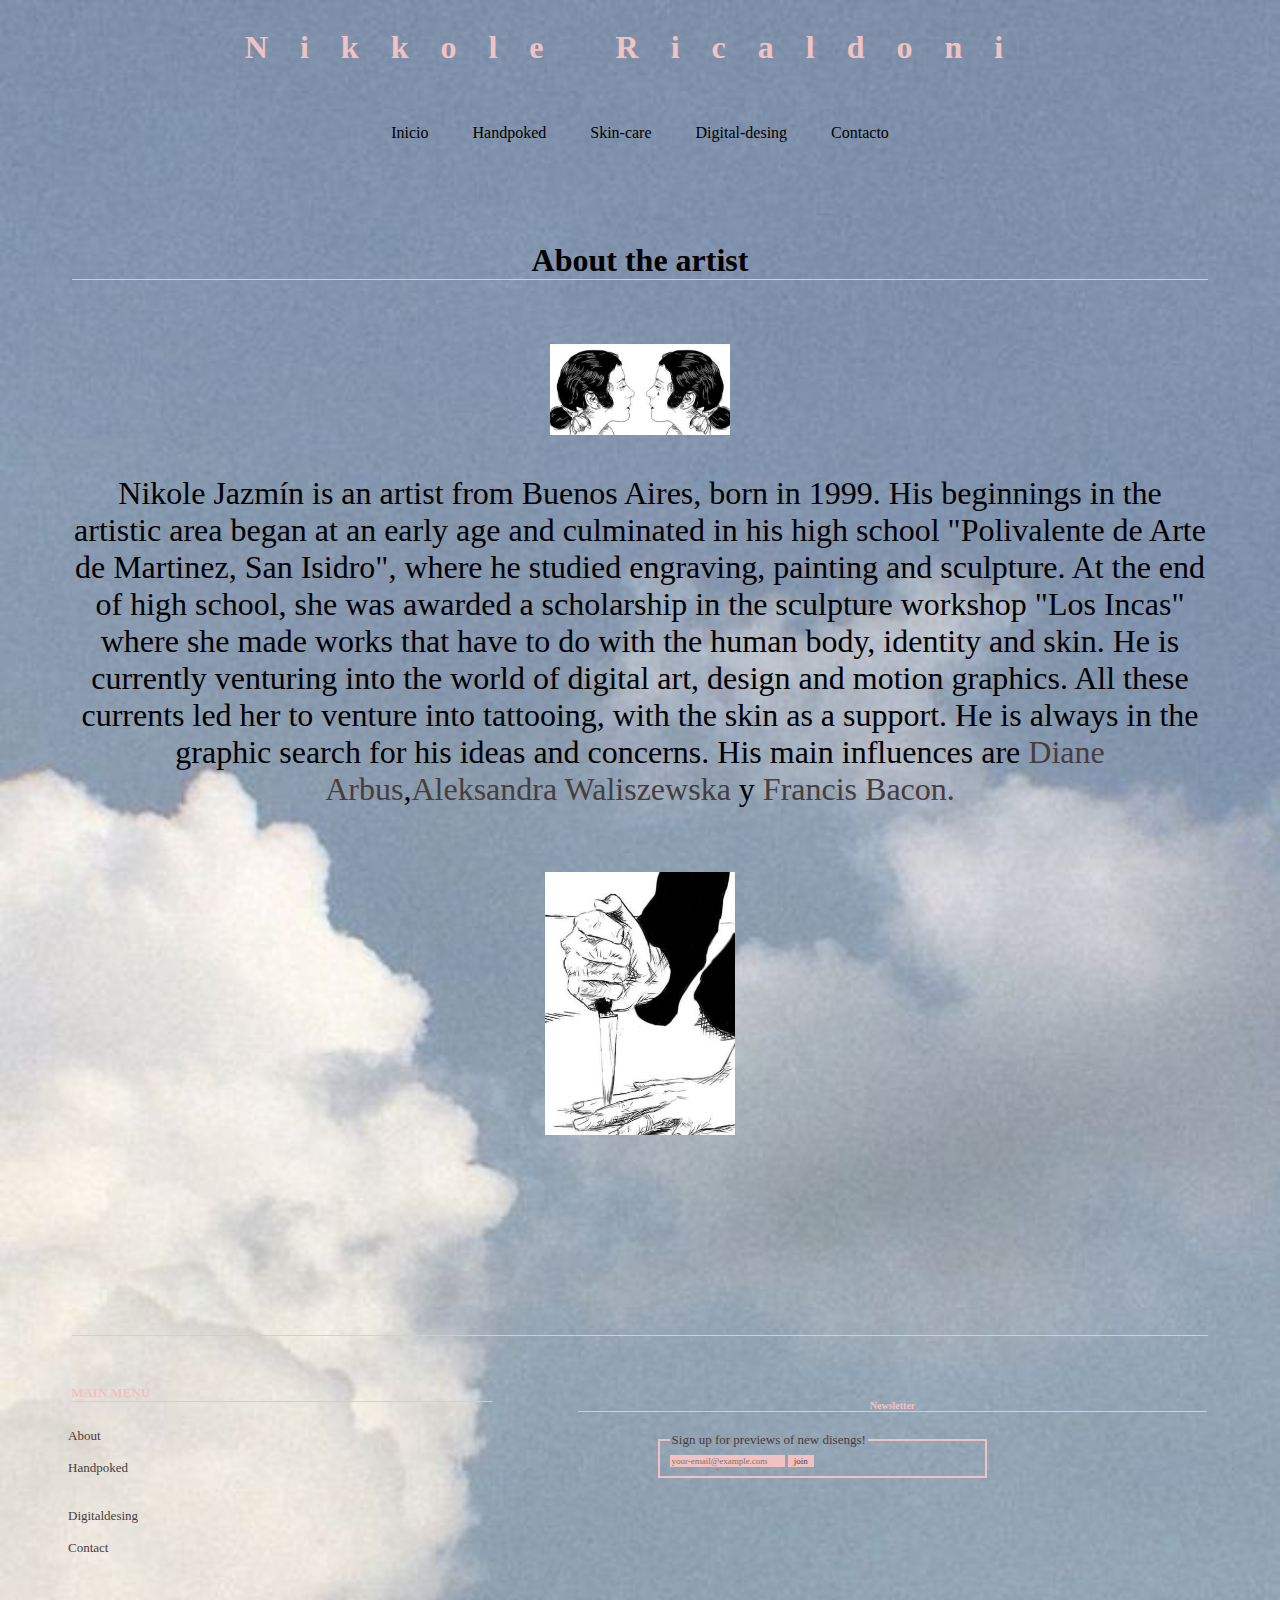
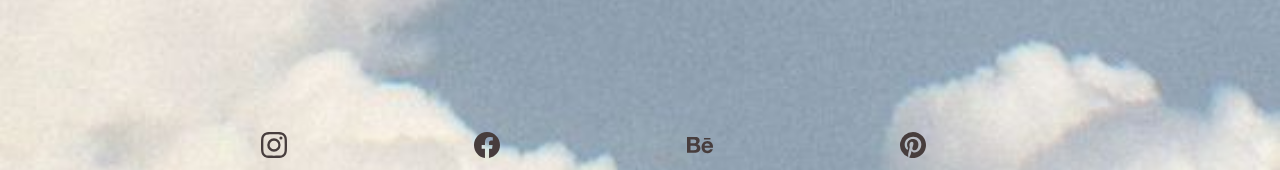
<file: index.html>
<!DOCTYPE html>
<html lang="es">
<head>
    <meta charset="UTF-8">
    <meta http-equiv="X-UA-Compatible" content="IE=edge">
    <meta name="viewport" content="width=device-width, initial-scale=1.0">
    <title>NikoleJazminttt</title>
    <meta name="description" content="Tatuadora argentina.Handpoked tatto. Buenos aires tatto">
    <meta name="keywords" content="tatto,buenosairestattoo,handpoked,blackandwhitetatto">
    <link rel="stylesheet" href="./sass/styles.scss">
    <link rel="stylesheet" href="./css/style.css">
<link rel="shortcut icon" href="./imagenes/favicon.ico" type="image/x-icon">
<link href="https://fonts.googleapis.com/css2?family=Germania+One&display=swap" rel="stylesheet">

</head>
    <body class="grilla-index">

<header>
  
 

 <nav>
  <div>
    <h1 class="titulo">Nikkole Ricaldoni</h1>
<ul class="menu">
<li><a href="./index.html">Inicio</a></li>
<li><a href="./pages/handpoked.html">Handpoked</a></li>
<li><a href="./pages/skincare.html">Skin-care </a></li>
<li><a href="./pages/digitaldesing.html">Digital-desing</a></li>
<li><a href="./pages/contacto.html">Contacto</a></li>
</ul>
</nav>
</div>
</header>

<main>

<h2 class="about">About the artist</h2> 


 <section class="about">
 <div class="caras">
    <img src="./imagenes/caras.jpg" alt="caras" width="180"> 
  </div>
 
<article>
    <p class="h2"> Nikole Jazmín is an artist from Buenos Aires, born in 1999.
      His beginnings in the artistic area began at an early age and culminated in his high school "Polivalente de Arte de Martinez, San Isidro",
      where he studied engraving, painting and sculpture.
      At the end of high school, she was awarded a scholarship in the sculpture workshop "Los Incas" where she made works that have to do with the human body, identity and skin.
      He is currently venturing into the world of digital art, design and motion graphics.
      All these currents led her to venture into tattooing, with the skin as a support.
      He is always in the graphic search for his ideas and concerns.
      His main influences are <a href="https://oscarenfotos.com/2014/09/28/diane-arbus-la-princesa-rota/"target="_blank">Diane Arbus</a>,<a href="https://www.instagram.com/aleksandrawaliszewska/?hl=es" target="_blank">Aleksandra Waliszewska</a> y <a href="https://historia-arte.com/artistas/francis-bacon" target="_blank"> Francis Bacon.</a>
          </p>
        
        
<div class="comparasion">

     <img src="./imagenes/comparison will.jpg" alt="comparasion" width="190"> 
    </div>
  
  </section>
 
  </main>



  <aside>

    <div>
    
        <section class="newsletter">
          <h2 class="newslettertitulo">Newsletter</h2>
          <form action="formulario">
            <fieldset class="email">  
              <legend>Sign up for previews of new disengs!</legend>
            <label for="Email"></label> 
            <input type="email" placeholder="your-email@example.com">
            <input class="join" type="submit" value="join">
            </fieldset>
          </form>
         
        </section>
       
        
        <div>
        <h2 class="footertitulo">MAIN MENU</h2>
        </div>
          <nav>
        <ul class="menufooter"> 
        
          
        
        <li><a href="../index.html">About</a></li><br>
        <li><a href="../pages/handponked.html">Handpoked</a></li><br>
<li><a href="../mi-repositorio/pages/skincare.html"></a></li>
        <li><a href="../pages/digitaldesing.html">Digitaldesing</a></li><br>
        <li><a href="../pages/contacto.html">Contact</a></li><br>
        </ul>
        </nav>
        
    
      </div>


    </aside>


        <footer>
        
          <section id="redesfooter">
          
          
          
          
            <div class="instagram" >
          
          <a href ="https://www.instagram.com/nikolejazmin.ttt/" target="_blank">
            <svg xmlns="http://www.w3.org/2000/svg" width="26" height="26" fill="currentColor" class="bi bi-instagram" viewBox="0 0 16 16">
              <path d="M8 0C5.829 0 5.556.01 4.703.048 3.85.088 3.269.222 2.76.42a3.917 3.917 0 0 0-1.417.923A3.927 3.927 0 0 0 .42 2.76C.222 3.268.087 3.85.048 4.7.01 5.555 0 5.827 0 8.001c0 2.172.01 2.444.048 3.297.04.852.174 1.433.372 1.942.205.526.478.972.923 1.417.444.445.89.719 1.416.923.51.198 1.09.333 1.942.372C5.555 15.99 5.827 16 8 16s2.444-.01 3.298-.048c.851-.04 1.434-.174 1.943-.372a3.916 3.916 0 0 0 1.416-.923c.445-.445.718-.891.923-1.417.197-.509.332-1.09.372-1.942C15.99 10.445 16 10.173 16 8s-.01-2.445-.048-3.299c-.04-.851-.175-1.433-.372-1.941a3.926 3.926 0 0 0-.923-1.417A3.911 3.911 0 0 0 13.24.42c-.51-.198-1.092-.333-1.943-.372C10.443.01 10.172 0 7.998 0h.003zm-.717 1.442h.718c2.136 0 2.389.007 3.232.046.78.035 1.204.166 1.486.275.373.145.64.319.92.599.28.28.453.546.598.92.11.281.24.705.275 1.485.039.843.047 1.096.047 3.231s-.008 2.389-.047 3.232c-.035.78-.166 1.203-.275 1.485a2.47 2.47 0 0 1-.599.919c-.28.28-.546.453-.92.598-.28.11-.704.24-1.485.276-.843.038-1.096.047-3.232.047s-2.39-.009-3.233-.047c-.78-.036-1.203-.166-1.485-.276a2.478 2.478 0 0 1-.92-.598 2.48 2.48 0 0 1-.6-.92c-.109-.281-.24-.705-.275-1.485-.038-.843-.046-1.096-.046-3.233 0-2.136.008-2.388.046-3.231.036-.78.166-1.204.276-1.486.145-.373.319-.64.599-.92.28-.28.546-.453.92-.598.282-.11.705-.24 1.485-.276.738-.034 1.024-.044 2.515-.045v.002zm4.988 1.328a.96.96 0 1 0 0 1.92.96.96 0 0 0 0-1.92zm-4.27 1.122a4.109 4.109 0 1 0 0 8.217 4.109 4.109 0 0 0 0-8.217zm0 1.441a2.667 2.667 0 1 1 0 5.334 2.667 2.667 0 0 1 0-5.334z"/>
            </svg>
          </div>
          <div class="facebook">
      
      <a href ="https://www.facebook.com/h1.jazmin.547" target="_blank">
        <svg xmlns="http://www.w3.org/2000/svg" width="26" height="26" fill="currentColor" class="bi bi-facebook" viewBox="0 0 16 16">
          <path d="M16 8.049c0-4.446-3.582-8.05-8-8.05C3.58 0-.002 3.603-.002 8.05c0 4.017 2.926 7.347 6.75 7.951v-5.625h-2.03V8.05H6.75V6.275c0-2.017 1.195-3.131 3.022-3.131.876 0 1.791.157 1.791.157v1.98h-1.009c-.993 0-1.303.621-1.303 1.258v1.51h2.218l-.354 2.326H9.25V16c3.824-.604 6.75-3.934 6.75-7.951z"/>
        </svg>
        </div>
          
          <div class="behance">
          <a href="https://www.behance.net/nikolejazmin" target="_blank">
            <svg xmlns="http://www.w3.org/2000/svg" width="26" height="26" fill="currentColor" class="bi bi-behance" viewBox="0 0 16 16">
              <path d="M4.654 3c.461 0 .887.035 1.278.14.39.07.711.216.996.391.286.176.497.426.641.747.14.32.216.711.216 1.137 0 .496-.106.922-.356 1.242-.215.32-.566.606-.997.817.606.176 1.067.496 1.348.922.281.426.461.957.461 1.563 0 .496-.105.922-.285 1.278a2.317 2.317 0 0 1-.782.887c-.32.215-.711.39-1.137.496a5.329 5.329 0 0 1-1.278.176L0 12.803V3h4.654zm-.285 3.978c.39 0 .71-.105.957-.285.246-.18.355-.497.355-.887 0-.216-.035-.426-.105-.567a.981.981 0 0 0-.32-.355 1.84 1.84 0 0 0-.461-.176c-.176-.035-.356-.035-.567-.035H2.17v2.31c0-.005 2.2-.005 2.2-.005zm.105 4.193c.215 0 .426-.035.606-.07.176-.035.356-.106.496-.216s.25-.215.356-.39c.07-.176.14-.391.14-.641 0-.496-.14-.852-.426-1.102-.285-.215-.676-.32-1.137-.32H2.17v2.734h2.305v.005zm6.858-.035c.286.285.711.426 1.278.426.39 0 .746-.106 1.032-.286.285-.215.46-.426.53-.64h1.74c-.286.851-.712 1.457-1.278 1.848-.566.355-1.243.566-2.06.566a4.135 4.135 0 0 1-1.527-.285 2.827 2.827 0 0 1-1.137-.782 2.851 2.851 0 0 1-.712-1.172c-.175-.461-.25-.957-.25-1.528 0-.531.07-1.032.25-1.493.18-.46.426-.852.747-1.207.32-.32.711-.606 1.137-.782a4.018 4.018 0 0 1 1.493-.285c.606 0 1.137.105 1.598.355.46.25.817.532 1.102.958.285.39.496.851.641 1.348.07.496.105.996.07 1.563h-5.15c0 .58.21 1.11.496 1.396zm2.24-3.732c-.25-.25-.642-.391-1.103-.391-.32 0-.566.07-.781.176-.215.105-.356.25-.496.39a.957.957 0 0 0-.25.497c-.036.175-.07.32-.07.46h3.196c-.07-.526-.25-.882-.497-1.132zm-3.127-3.728h3.978v.957h-3.978v-.957z"/>
            </svg>
          </div>
          
          <div class="pinterest">
            
            <a href="https://ar.pinterest.com/nikitttapokes/" target="_blank">
              <svg xmlns="http://www.w3.org/2000/svg" width="26" height="26" fill="currentColor" class="bi bi-pinterest" viewBox="0 0 16 16">
                <path d="M8 0a8 8 0 0 0-2.915 15.452c-.07-.633-.134-1.606.027-2.297.146-.625.938-3.977.938-3.977s-.239-.479-.239-1.187c0-1.113.645-1.943 1.448-1.943.682 0 1.012.512 1.012 1.127 0 .686-.437 1.712-.663 2.663-.188.796.4 1.446 1.185 1.446 1.422 0 2.515-1.5 2.515-3.664 0-1.915-1.377-3.254-3.342-3.254-2.276 0-3.612 1.707-3.612 3.471 0 .688.265 1.425.595 1.826a.24.24 0 0 1 .056.23c-.061.252-.196.796-.222.907-.035.146-.116.177-.268.107-1-.465-1.624-1.926-1.624-3.1 0-2.523 1.834-4.84 5.286-4.84 2.775 0 4.932 1.977 4.932 4.62 0 2.757-1.739 4.976-4.151 4.976-.811 0-1.573-.421-1.834-.919l-.498 1.902c-.181.695-.669 1.566-.995 2.097A8 8 0 1 0 8 0z"/>
              </svg>
          </div>
          
          </section>
          
        </footer>
    </body>
    
    </html>
</file>
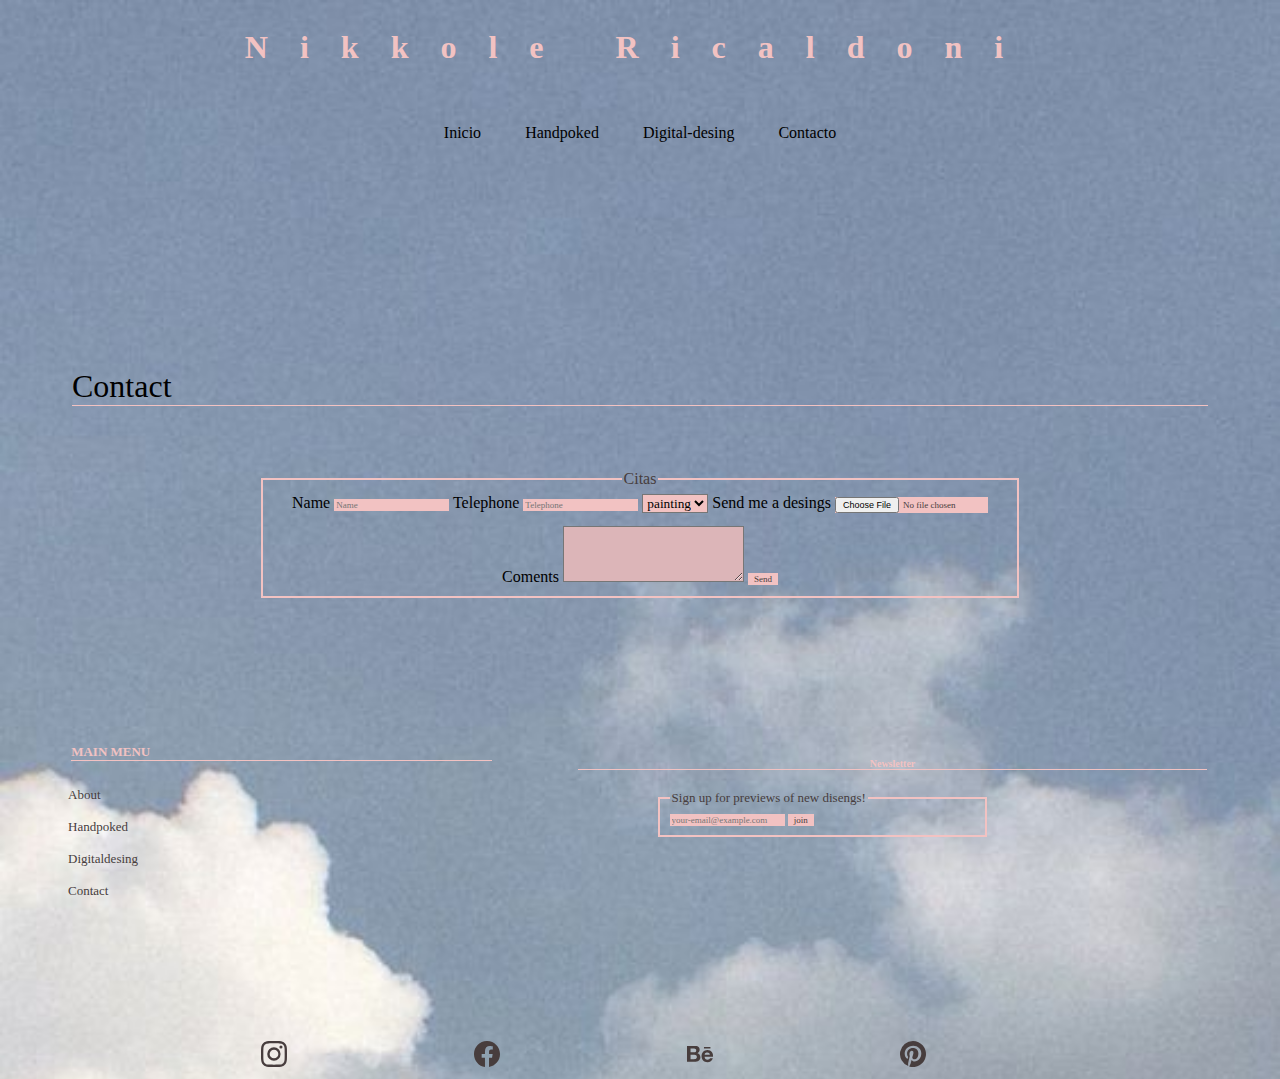
<file: pages/contacto.html>
<!DOCTYPE html>
<html lang="es">
<head>
    <meta charset="UTF-8">
    <meta http-equiv="X-UA-Compatible" content="IE=edge">
    <meta name="viewport" content="width=device-width, initial-scale=1.0">
    <title>Contacto</title>
    <meta name="description" content="Tatuadora argentina contacto.Handpoked tatto contacto. Buenos aires tatuadora">
    <meta name="keywords" content="tatto,buenosairestattoo,handpoked,blackandwhitetatto">
    <link rel="stylesheet" href="../sass/styles.scss">
    <link rel="stylesheet" href="../css/style.css">
<link rel="shortcut icon" href="../imagenes/favicon.ico" type="image/x-icon">
<link href="https://fonts.googleapis.com/css2?family=Germania+One&display=swap" rel="stylesheet">
</head>
    <body>
        
    

  <header>
  
 

    <nav>
     <div class="nav">
       <h1 class="titulo">Nikkole Ricaldoni</h1>
   <ul class="menu">
   <li><a href="../index.html">Inicio</a></li>
   <li><a href="./handpoked.html">Handpoked</a></li>
   <li><a href="./digitaldesing.html">Digital-desing</a></li>
   <li><a href="./contacto.html">Contacto</a></li>
   </ul>
   </nav>
   </div>
   </header>
  


    <main>
        <section class="formulario">
            <h1 class="contacto">Contact</h1>
          <form action="">
            <fieldset class="datos">
            <legend>Citas</legend>
            <label for="nombre y apellido">Name</label>
            <input type="text" id="nombre" placeholder ="Name">
            <label for="telefono">Telephone</label>
            <input type="Telephone" id="telefono" placeholder="Telephone">
            <label for="servicio"></label>
           <select name="servicio" id="service">
            <option value="Cuadros">painting</option>
            <option value="Tatuaje">tatto</option>
        </select>
        <label for="imagen">Send me a desings</label>
        <input type="file" id="Adjunta el diseño que quieras" name="foto">
        <label class="comentarios" for="comentarios">Coments</label>
<textarea name="comentarios" id="comentarios" cols="20" rows="5" placeholder=""></textarea>
   <input type="submit" value="Send" >         
    </fieldset>
          </form>
        </section>
    </main>

    
   

  
  <footer>
    <div class="formularioymenu">
    
        <section class="newsletter">
          <h2 class="newslettertitulo">Newsletter</h2>
          <form action="formulario">
            <fieldset class="email">  
              <legend>Sign up for previews of new disengs!</legend>
            <label for="Email"></label> 
            <input type="email" placeholder="your-email@example.com">
            <input class="join" type="submit" value="join">
            </fieldset>
          </form>
         
        </section>
        
        
        
        <div>
        <h2 class="footertitulo">MAIN MENU</h2>
        </div>
          <nav>
        <ul class="menufooter"> 
        
          
        
        <li><a href="../index.html">About</a></li><br>
        <li><a href="../pages/handponked.html">Handpoked</a></li><br>
        <li><a href="../pages/digitaldesing.html">Digitaldesing</a></li><br>
        <li><a href="../pages/contacto.html">Contact</a></li><br>
        </ul>
        </nav>
        
    
      </div>
         
        
          <section id="redesfooter">
          
          
          
          
            <div class="instagram" >
          
          <a href ="https://www.instagram.com/nikolejazmin.ttt/" target="_blank">
            <svg xmlns="http://www.w3.org/2000/svg" width="26" height="26" fill="currentColor" class="bi bi-instagram" viewBox="0 0 16 16">
              <path d="M8 0C5.829 0 5.556.01 4.703.048 3.85.088 3.269.222 2.76.42a3.917 3.917 0 0 0-1.417.923A3.927 3.927 0 0 0 .42 2.76C.222 3.268.087 3.85.048 4.7.01 5.555 0 5.827 0 8.001c0 2.172.01 2.444.048 3.297.04.852.174 1.433.372 1.942.205.526.478.972.923 1.417.444.445.89.719 1.416.923.51.198 1.09.333 1.942.372C5.555 15.99 5.827 16 8 16s2.444-.01 3.298-.048c.851-.04 1.434-.174 1.943-.372a3.916 3.916 0 0 0 1.416-.923c.445-.445.718-.891.923-1.417.197-.509.332-1.09.372-1.942C15.99 10.445 16 10.173 16 8s-.01-2.445-.048-3.299c-.04-.851-.175-1.433-.372-1.941a3.926 3.926 0 0 0-.923-1.417A3.911 3.911 0 0 0 13.24.42c-.51-.198-1.092-.333-1.943-.372C10.443.01 10.172 0 7.998 0h.003zm-.717 1.442h.718c2.136 0 2.389.007 3.232.046.78.035 1.204.166 1.486.275.373.145.64.319.92.599.28.28.453.546.598.92.11.281.24.705.275 1.485.039.843.047 1.096.047 3.231s-.008 2.389-.047 3.232c-.035.78-.166 1.203-.275 1.485a2.47 2.47 0 0 1-.599.919c-.28.28-.546.453-.92.598-.28.11-.704.24-1.485.276-.843.038-1.096.047-3.232.047s-2.39-.009-3.233-.047c-.78-.036-1.203-.166-1.485-.276a2.478 2.478 0 0 1-.92-.598 2.48 2.48 0 0 1-.6-.92c-.109-.281-.24-.705-.275-1.485-.038-.843-.046-1.096-.046-3.233 0-2.136.008-2.388.046-3.231.036-.78.166-1.204.276-1.486.145-.373.319-.64.599-.92.28-.28.546-.453.92-.598.282-.11.705-.24 1.485-.276.738-.034 1.024-.044 2.515-.045v.002zm4.988 1.328a.96.96 0 1 0 0 1.92.96.96 0 0 0 0-1.92zm-4.27 1.122a4.109 4.109 0 1 0 0 8.217 4.109 4.109 0 0 0 0-8.217zm0 1.441a2.667 2.667 0 1 1 0 5.334 2.667 2.667 0 0 1 0-5.334z"/>
            </svg>
          </div>
          <div class="facebook">
      
      <a href ="https://www.facebook.com/nicole.jazmin.547" target="_blank">
        <svg xmlns="http://www.w3.org/2000/svg" width="26" height="26" fill="currentColor" class="bi bi-facebook" viewBox="0 0 16 16">
          <path d="M16 8.049c0-4.446-3.582-8.05-8-8.05C3.58 0-.002 3.603-.002 8.05c0 4.017 2.926 7.347 6.75 7.951v-5.625h-2.03V8.05H6.75V6.275c0-2.017 1.195-3.131 3.022-3.131.876 0 1.791.157 1.791.157v1.98h-1.009c-.993 0-1.303.621-1.303 1.258v1.51h2.218l-.354 2.326H9.25V16c3.824-.604 6.75-3.934 6.75-7.951z"/>
        </svg>
        </div>
          
          <div class="behance">
          <a href="https://www.behance.net/nikolejazmin" target="_blank">
            <svg xmlns="http://www.w3.org/2000/svg" width="26" height="26" fill="currentColor" class="bi bi-behance" viewBox="0 0 16 16">
              <path d="M4.654 3c.461 0 .887.035 1.278.14.39.07.711.216.996.391.286.176.497.426.641.747.14.32.216.711.216 1.137 0 .496-.106.922-.356 1.242-.215.32-.566.606-.997.817.606.176 1.067.496 1.348.922.281.426.461.957.461 1.563 0 .496-.105.922-.285 1.278a2.317 2.317 0 0 1-.782.887c-.32.215-.711.39-1.137.496a5.329 5.329 0 0 1-1.278.176L0 12.803V3h4.654zm-.285 3.978c.39 0 .71-.105.957-.285.246-.18.355-.497.355-.887 0-.216-.035-.426-.105-.567a.981.981 0 0 0-.32-.355 1.84 1.84 0 0 0-.461-.176c-.176-.035-.356-.035-.567-.035H2.17v2.31c0-.005 2.2-.005 2.2-.005zm.105 4.193c.215 0 .426-.035.606-.07.176-.035.356-.106.496-.216s.25-.215.356-.39c.07-.176.14-.391.14-.641 0-.496-.14-.852-.426-1.102-.285-.215-.676-.32-1.137-.32H2.17v2.734h2.305v.005zm6.858-.035c.286.285.711.426 1.278.426.39 0 .746-.106 1.032-.286.285-.215.46-.426.53-.64h1.74c-.286.851-.712 1.457-1.278 1.848-.566.355-1.243.566-2.06.566a4.135 4.135 0 0 1-1.527-.285 2.827 2.827 0 0 1-1.137-.782 2.851 2.851 0 0 1-.712-1.172c-.175-.461-.25-.957-.25-1.528 0-.531.07-1.032.25-1.493.18-.46.426-.852.747-1.207.32-.32.711-.606 1.137-.782a4.018 4.018 0 0 1 1.493-.285c.606 0 1.137.105 1.598.355.46.25.817.532 1.102.958.285.39.496.851.641 1.348.07.496.105.996.07 1.563h-5.15c0 .58.21 1.11.496 1.396zm2.24-3.732c-.25-.25-.642-.391-1.103-.391-.32 0-.566.07-.781.176-.215.105-.356.25-.496.39a.957.957 0 0 0-.25.497c-.036.175-.07.32-.07.46h3.196c-.07-.526-.25-.882-.497-1.132zm-3.127-3.728h3.978v.957h-3.978v-.957z"/>
            </svg>
          </div>
          
          <div class="pinterest">
            
            <a href="https://ar.pinterest.com/nikitttapokes/" target="_blank">
              <svg xmlns="http://www.w3.org/2000/svg" width="26" height="26" fill="currentColor" class="bi bi-pinterest" viewBox="0 0 16 16">
                <path d="M8 0a8 8 0 0 0-2.915 15.452c-.07-.633-.134-1.606.027-2.297.146-.625.938-3.977.938-3.977s-.239-.479-.239-1.187c0-1.113.645-1.943 1.448-1.943.682 0 1.012.512 1.012 1.127 0 .686-.437 1.712-.663 2.663-.188.796.4 1.446 1.185 1.446 1.422 0 2.515-1.5 2.515-3.664 0-1.915-1.377-3.254-3.342-3.254-2.276 0-3.612 1.707-3.612 3.471 0 .688.265 1.425.595 1.826a.24.24 0 0 1 .056.23c-.061.252-.196.796-.222.907-.035.146-.116.177-.268.107-1-.465-1.624-1.926-1.624-3.1 0-2.523 1.834-4.84 5.286-4.84 2.775 0 4.932 1.977 4.932 4.62 0 2.757-1.739 4.976-4.151 4.976-.811 0-1.573-.421-1.834-.919l-.498 1.902c-.181.695-.669 1.566-.995 2.097A8 8 0 1 0 8 0z"/>
              </svg>
          </div>
          
          </section>
          
        </footer>
    </body>
    
    </html>
</file>
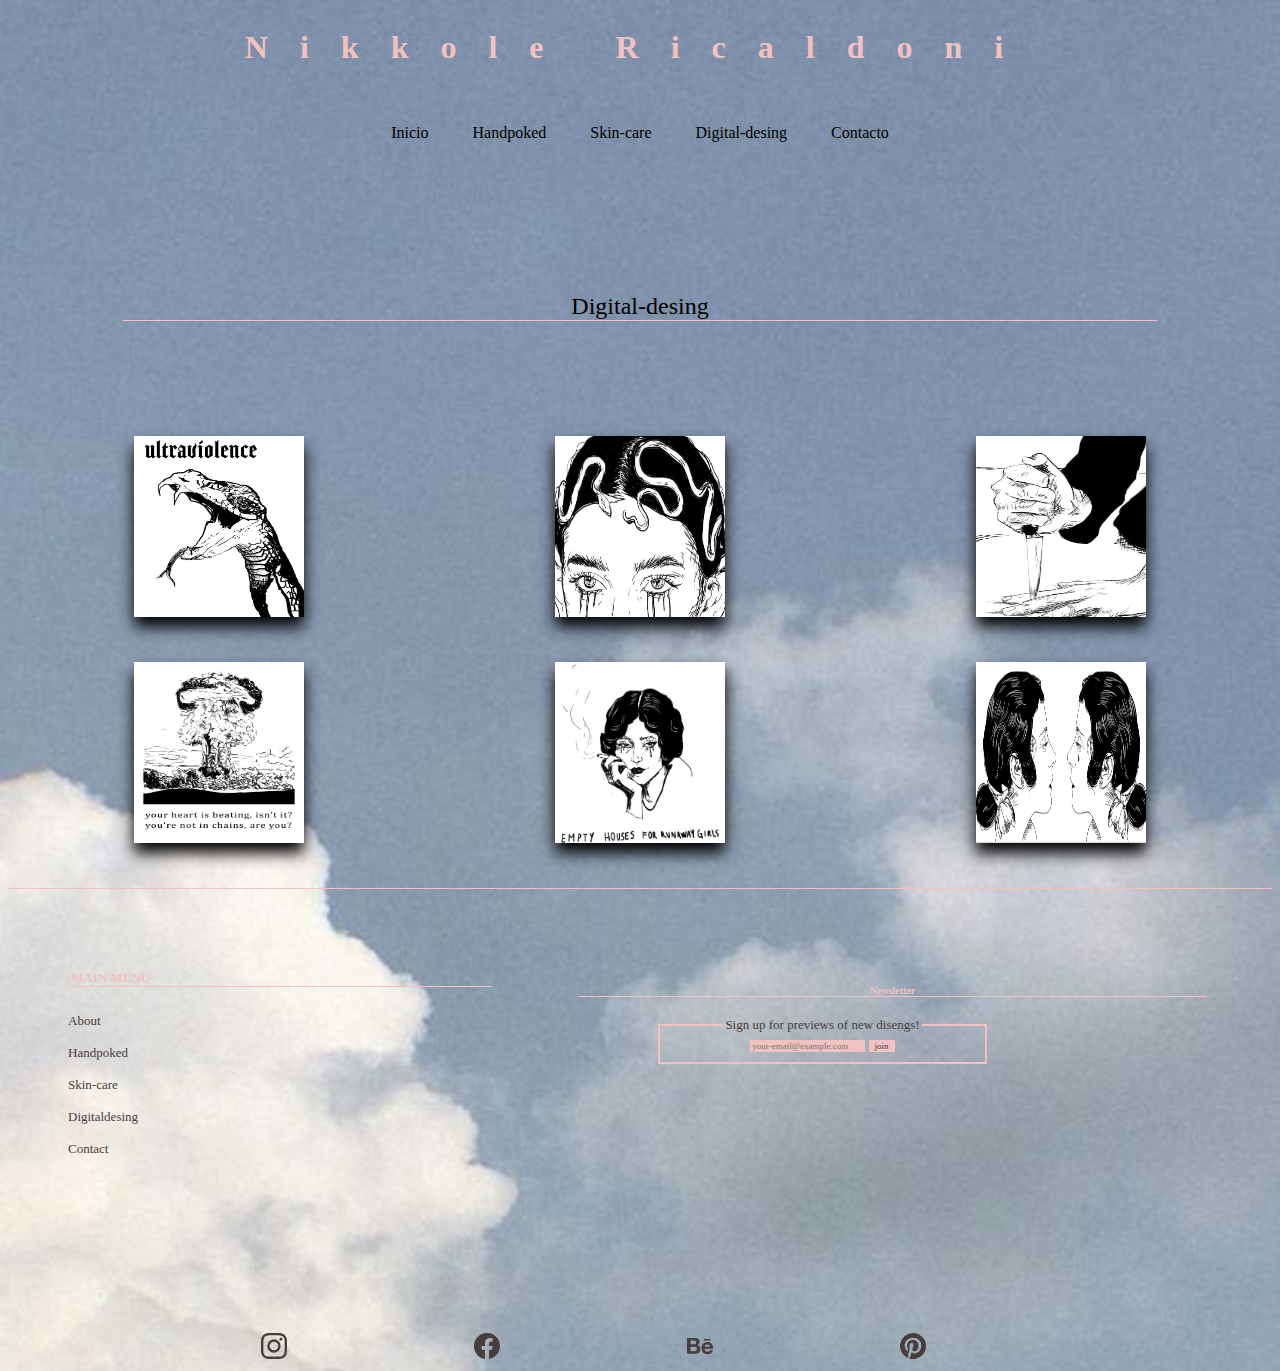
<file: pages/digitaldesing.html>
<!DOCTYPE html>
    <html lang="es">
    <head>
        <meta charset="UTF-8">
        <meta http-equiv="X-UA-Compatible" content="IE=edge">
        <meta name="viewport" content="width=device-width, initial-scale=1.0">
    <title>Digital-desing</title>
        <meta name="description" content="diseños digitales. diseños para tatuarse.">
        <meta name="keywords" content="tatto,buenosairestattoo,handpoked,blackandwhitetatto">
        <link rel="stylesheet" href="../sass/styles.scss">
        <link rel="stylesheet" href="../css/style.css">
    <link rel="shortcut icon" href="../imagenes/favicon.ico" type="image/x-icon">
    <link href="https://fonts.googleapis.com/css2?family=Germania+One&display=swap" rel="stylesheet">
    </head>
       <body class="grilla-digitaldesing">
        

        <header>
  
 

          <nav>
           <div>
             <h1 class="titulo">Nikkole Ricaldoni</h1>
         <ul class="menu">
          
         <li><a href="../index.html">Inicio</a></li>
         <li><a href="./handpoked.html">Handpoked</a></li>
         <li><a href="./skincare.html">Skin-care </a></li>
         <li><a href="./digitaldesing.html">Digital-desing</a></li>
         <li><a href="./contacto.html">Contacto</a></li>
         </ul>
         </nav>
         </div>
         </header>
    <main>
   
 
<h2 class="digitaldesingtitulo">Digital-desing</h2> 
<main>
<div class="contenedor">
<div class="galeria">
<div class="imagen"><img src="../digital desings/digital11.jfif" alt=""></div>
<div class="imagen"><img src="../digital desings/digital22.jfif" alt=""></div>
<div class="imagen"><img src="../digital desings/digital33.jfif" alt=""></div>
<div class="imagen"><img src="../digital desings/digital4.jfif" alt=""></div>
<div class="imagen"><img src="../digital desings/digital55.jfif" alt=""></div>
<div class="imagen"><img src="../digital desings/digital66.jfif" alt=""></div>


</div>
</div>
</div>


</main>
    
    
    
<aside>
    <div class="formularioymenu">
    
        <section class="newsletter">
          <h2 class="newslettertitulo">Newsletter</h2>
          <form action="formulario">
            <fieldset class="email">  
              <legend>Sign up for previews of new disengs!</legend>
            <label for="Email"></label> 
            <input type="email" placeholder="your-email@example.com">
            <input class="join" type="submit" value="join">
            </fieldset>
          </form>
         
        </section>
        
        
        
        <div>
        <h2 class="footertitulo">MAIN MENU</h2>
        </div>
          <nav>
        <ul class="menufooter"> 
        
          
        
        <li><a href="../index.html">About</a></li><br>
        <li><a href="../pages/handponked.html">Handpoked</a></li><br>
        <li><a href="./skincare.html">Skin-care</a></li><br>
        <li><a href="../pages/digitaldesing.html">Digitaldesing</a></li><br>
        <li><a href="../pages/contacto.html">Contact</a></li><br>
        </ul>
        </nav>
        
    
      </div>
    </aside>

    <footer>
          <section id="redesfooter">
          
          
          
          
            <div class="instagram" >
          
          <a href ="https://www.instagram.com/nikolejazmin.ttt/" target="_blank">
            <svg xmlns="http://www.w3.org/2000/svg" width="26" height="26" fill="currentColor" class="bi bi-instagram" viewBox="0 0 16 16">
              <path d="M8 0C5.829 0 5.556.01 4.703.048 3.85.088 3.269.222 2.76.42a3.917 3.917 0 0 0-1.417.923A3.927 3.927 0 0 0 .42 2.76C.222 3.268.087 3.85.048 4.7.01 5.555 0 5.827 0 8.001c0 2.172.01 2.444.048 3.297.04.852.174 1.433.372 1.942.205.526.478.972.923 1.417.444.445.89.719 1.416.923.51.198 1.09.333 1.942.372C5.555 15.99 5.827 16 8 16s2.444-.01 3.298-.048c.851-.04 1.434-.174 1.943-.372a3.916 3.916 0 0 0 1.416-.923c.445-.445.718-.891.923-1.417.197-.509.332-1.09.372-1.942C15.99 10.445 16 10.173 16 8s-.01-2.445-.048-3.299c-.04-.851-.175-1.433-.372-1.941a3.926 3.926 0 0 0-.923-1.417A3.911 3.911 0 0 0 13.24.42c-.51-.198-1.092-.333-1.943-.372C10.443.01 10.172 0 7.998 0h.003zm-.717 1.442h.718c2.136 0 2.389.007 3.232.046.78.035 1.204.166 1.486.275.373.145.64.319.92.599.28.28.453.546.598.92.11.281.24.705.275 1.485.039.843.047 1.096.047 3.231s-.008 2.389-.047 3.232c-.035.78-.166 1.203-.275 1.485a2.47 2.47 0 0 1-.599.919c-.28.28-.546.453-.92.598-.28.11-.704.24-1.485.276-.843.038-1.096.047-3.232.047s-2.39-.009-3.233-.047c-.78-.036-1.203-.166-1.485-.276a2.478 2.478 0 0 1-.92-.598 2.48 2.48 0 0 1-.6-.92c-.109-.281-.24-.705-.275-1.485-.038-.843-.046-1.096-.046-3.233 0-2.136.008-2.388.046-3.231.036-.78.166-1.204.276-1.486.145-.373.319-.64.599-.92.28-.28.546-.453.92-.598.282-.11.705-.24 1.485-.276.738-.034 1.024-.044 2.515-.045v.002zm4.988 1.328a.96.96 0 1 0 0 1.92.96.96 0 0 0 0-1.92zm-4.27 1.122a4.109 4.109 0 1 0 0 8.217 4.109 4.109 0 0 0 0-8.217zm0 1.441a2.667 2.667 0 1 1 0 5.334 2.667 2.667 0 0 1 0-5.334z"/>
            </svg>
          </div>
          <div class="facebook">
      
      <a href ="https://www.facebook.com/nicole.jazmin.547" target="_blank">
        <svg xmlns="http://www.w3.org/2000/svg" width="26" height="26" fill="currentColor" class="bi bi-facebook" viewBox="0 0 16 16">
          <path d="M16 8.049c0-4.446-3.582-8.05-8-8.05C3.58 0-.002 3.603-.002 8.05c0 4.017 2.926 7.347 6.75 7.951v-5.625h-2.03V8.05H6.75V6.275c0-2.017 1.195-3.131 3.022-3.131.876 0 1.791.157 1.791.157v1.98h-1.009c-.993 0-1.303.621-1.303 1.258v1.51h2.218l-.354 2.326H9.25V16c3.824-.604 6.75-3.934 6.75-7.951z"/>
        </svg>
        </div>
          
          <div class="behance">
          <a href="https://www.behance.net/nikolejazmin" target="_blank">
            <svg xmlns="http://www.w3.org/2000/svg" width="26" height="26" fill="currentColor" class="bi bi-behance" viewBox="0 0 16 16">
              <path d="M4.654 3c.461 0 .887.035 1.278.14.39.07.711.216.996.391.286.176.497.426.641.747.14.32.216.711.216 1.137 0 .496-.106.922-.356 1.242-.215.32-.566.606-.997.817.606.176 1.067.496 1.348.922.281.426.461.957.461 1.563 0 .496-.105.922-.285 1.278a2.317 2.317 0 0 1-.782.887c-.32.215-.711.39-1.137.496a5.329 5.329 0 0 1-1.278.176L0 12.803V3h4.654zm-.285 3.978c.39 0 .71-.105.957-.285.246-.18.355-.497.355-.887 0-.216-.035-.426-.105-.567a.981.981 0 0 0-.32-.355 1.84 1.84 0 0 0-.461-.176c-.176-.035-.356-.035-.567-.035H2.17v2.31c0-.005 2.2-.005 2.2-.005zm.105 4.193c.215 0 .426-.035.606-.07.176-.035.356-.106.496-.216s.25-.215.356-.39c.07-.176.14-.391.14-.641 0-.496-.14-.852-.426-1.102-.285-.215-.676-.32-1.137-.32H2.17v2.734h2.305v.005zm6.858-.035c.286.285.711.426 1.278.426.39 0 .746-.106 1.032-.286.285-.215.46-.426.53-.64h1.74c-.286.851-.712 1.457-1.278 1.848-.566.355-1.243.566-2.06.566a4.135 4.135 0 0 1-1.527-.285 2.827 2.827 0 0 1-1.137-.782 2.851 2.851 0 0 1-.712-1.172c-.175-.461-.25-.957-.25-1.528 0-.531.07-1.032.25-1.493.18-.46.426-.852.747-1.207.32-.32.711-.606 1.137-.782a4.018 4.018 0 0 1 1.493-.285c.606 0 1.137.105 1.598.355.46.25.817.532 1.102.958.285.39.496.851.641 1.348.07.496.105.996.07 1.563h-5.15c0 .58.21 1.11.496 1.396zm2.24-3.732c-.25-.25-.642-.391-1.103-.391-.32 0-.566.07-.781.176-.215.105-.356.25-.496.39a.957.957 0 0 0-.25.497c-.036.175-.07.32-.07.46h3.196c-.07-.526-.25-.882-.497-1.132zm-3.127-3.728h3.978v.957h-3.978v-.957z"/>
            </svg>
          </div>
          
          <div class="pinterest">
            
            <a href="https://ar.pinterest.com/nikitttapokes/" target="_blank">
              <svg xmlns="http://www.w3.org/2000/svg" width="26" height="26" fill="currentColor" class="bi bi-pinterest" viewBox="0 0 16 16">
                <path d="M8 0a8 8 0 0 0-2.915 15.452c-.07-.633-.134-1.606.027-2.297.146-.625.938-3.977.938-3.977s-.239-.479-.239-1.187c0-1.113.645-1.943 1.448-1.943.682 0 1.012.512 1.012 1.127 0 .686-.437 1.712-.663 2.663-.188.796.4 1.446 1.185 1.446 1.422 0 2.515-1.5 2.515-3.664 0-1.915-1.377-3.254-3.342-3.254-2.276 0-3.612 1.707-3.612 3.471 0 .688.265 1.425.595 1.826a.24.24 0 0 1 .056.23c-.061.252-.196.796-.222.907-.035.146-.116.177-.268.107-1-.465-1.624-1.926-1.624-3.1 0-2.523 1.834-4.84 5.286-4.84 2.775 0 4.932 1.977 4.932 4.62 0 2.757-1.739 4.976-4.151 4.976-.811 0-1.573-.421-1.834-.919l-.498 1.902c-.181.695-.669 1.566-.995 2.097A8 8 0 1 0 8 0z"/>
              </svg>
          </div>
          
          </section>
          
        </footer>
    </body>
    
    </html>
</file>
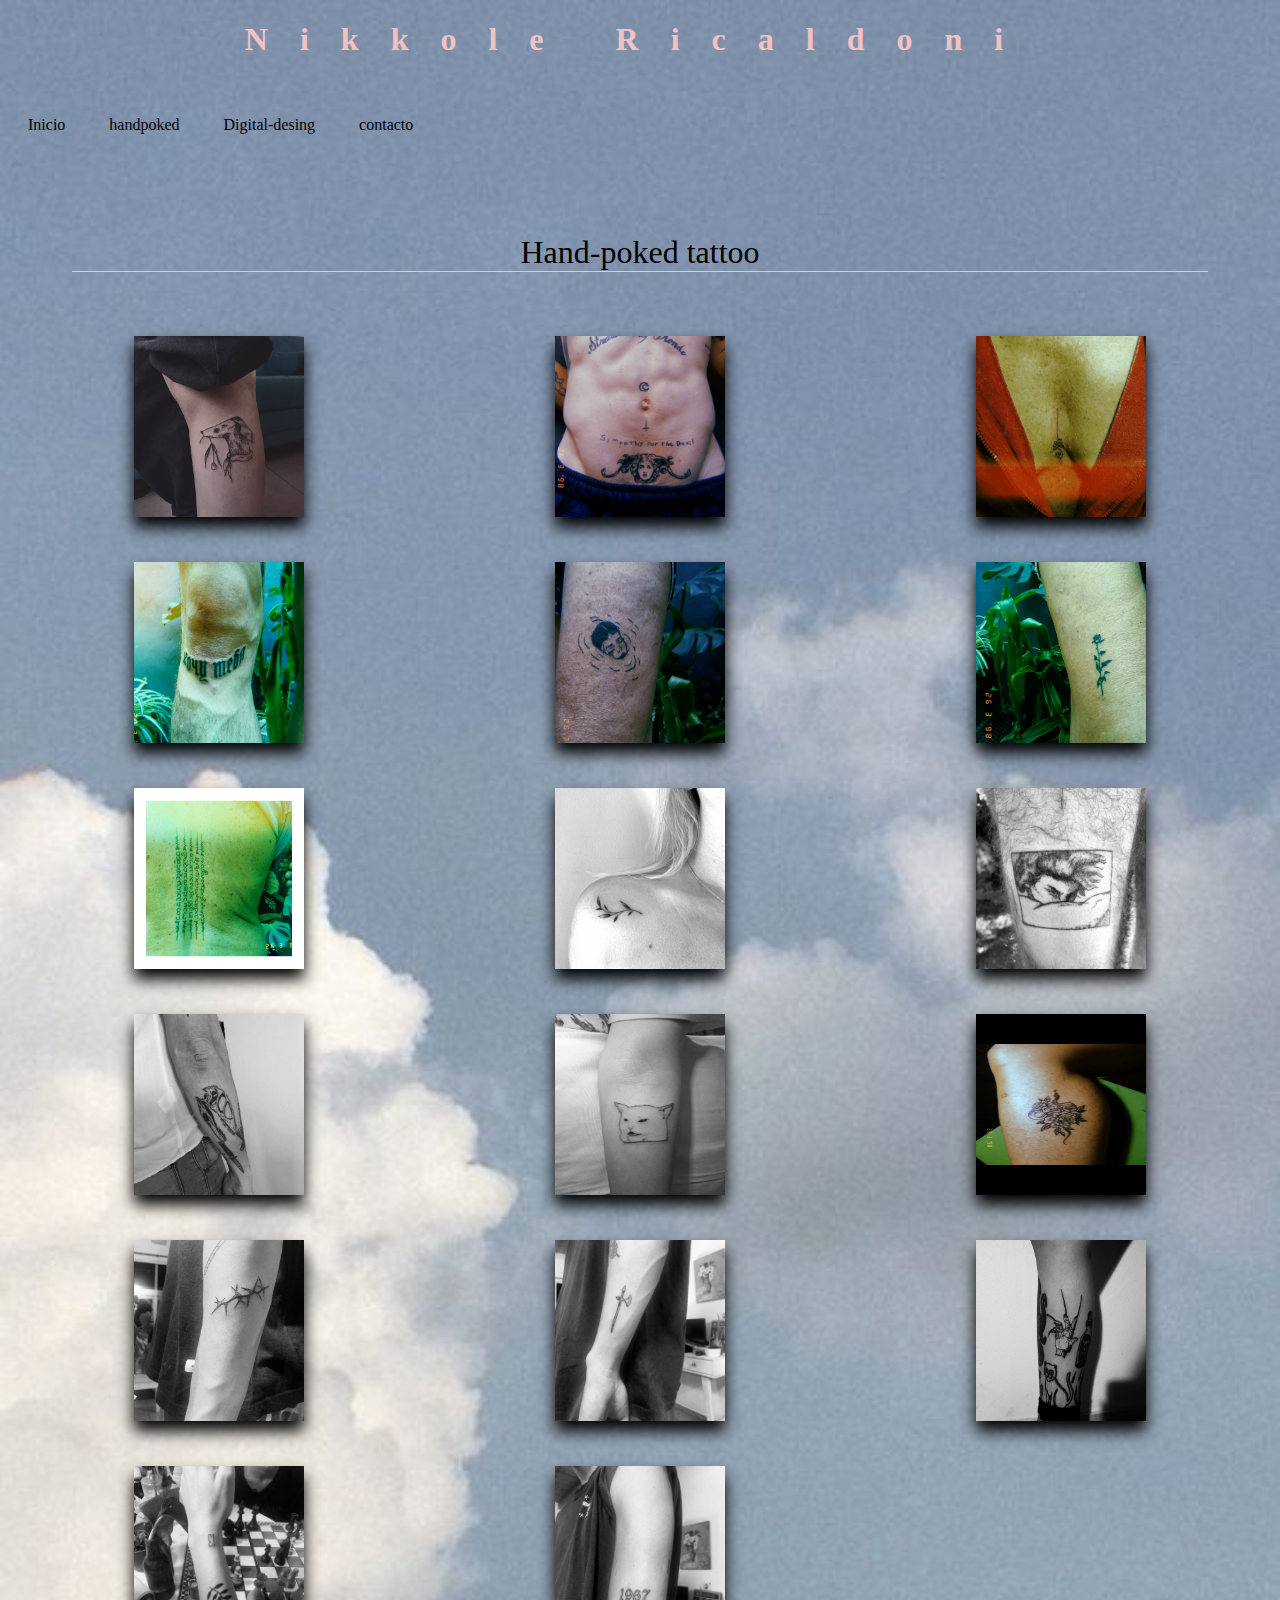
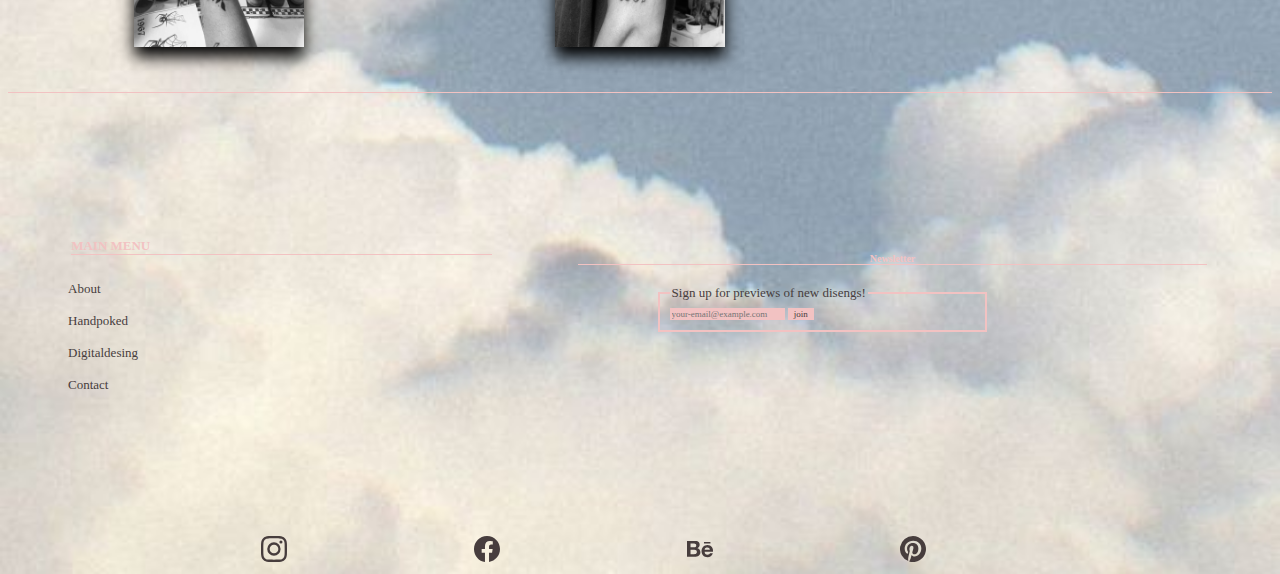
<file: pages/handpoked.html>
<!DOCTYPE html>
<html lang="es">
<head>
    <meta charset="UTF-8">
    <meta http-equiv="X-UA-Compatible" content="IE=edge">
    <meta name="viewport" content="width=device-width, initial-scale=1.0">
    <title>Handpoked</title>
    <meta name="description" content="Tatuadora argentina.Handpoked tatto. Buenos aires tatto">
    <meta name="keywords" content="tatto,buenosairestattoo,handpoked,blackandwhitetatto">
    <link rel="stylesheet" href="../sass/styles.scss">
    <link rel="stylesheet" href="../css/style.css">
    <link rel="shortcut icon" href="../imagenes/favicon.ico" type="image/x-icon">
<link href="https://fonts.googleapis.com/css2?family=Germania+One&display=swap" rel="stylesheet">
</head>
<body class="grilla-handpoked">

      
    
  <nav>
    <div class="nav">
      <h1 class="titulo">Nikkole Ricaldoni</h1>
  <ul class="menu">
  <li><a href="../index.html">Inicio</a></li>
  <li><a href="./handpoked.html">handpoked</a></li>
  <li><a href="./digitaldesing.html">Digital-desing</a></li>
  <li><a href="./contacto.html">contacto</a></li>
  </ul>
  </nav>
  </div>
  </header>
  
  <main>

<h1 class="handpoked">Hand-poked tattoo</h1> 

<section class="contenedor">
<div class="galeria">
<div class="imagen"><img src="../handpoked/275867822_501559984881882_1198246351337580870_n.jpg"alt=""></div>
<div class="imagen"><img src="../handpoked/293952094_413564664151348_6231665605836291971_n.jpg" alt=""></div>
<div class="imagen"><img src="../handpoked/95616684_109427610761790_1304801645661519872_n.jpg" alt=""></div>
<div class="imagen"><img src="../handpoked/95654793_109427324095152_5060703039380258816_n.jpg" alt=""></div>
<div class="imagen"><img src="../handpoked/95715723_109427467428471_5575963926509649920_n.jpg" alt=""></div>
<div class="imagen"><img src="../handpoked/95764362_109427264095158_7621905012804812800_n.jpg" alt=""></div>

<div class="imagen"><img src="../handpoked/1.jpg"alt=""></div>
<div class="imagen"><img src="../handpoked/2.jpg" alt=""></div>
<div class="imagen"><img src="../handpoked/4.jpg" alt=""></div>
<div class="imagen"><img src="../handpoked/5.jpg" alt=""></div>
<div class="imagen"><img src="../handpoked/6.jpg" alt=""></div>
<div class="imagen"><img src="../handpoked/7.jpg" alt=""></div>
<div class="imagen"><img src="../handpoked/8.jpg"alt=""></div>
<div class="imagen"><img src="../handpoked/9.jpg" alt=""></div>
<div class="imagen"><img src="../handpoked/10.jpg" alt=""></div>
<div class="imagen"><img src="../handpoked/11.jpg" alt=""></div>
<div class="imagen"><img src="../handpoked/12.jpg" alt=""></div>
</div>

    </section>

</div>
</main>
    
</body>


 

<footer>
  <div class="formularioymenu">
  
      <section class="newsletter">
        <h2 class="newslettertitulo">Newsletter</h2>
        <form action="formulario">
          <fieldset class="email">  
            <legend>Sign up for previews of new disengs!</legend>
          <label for="Email"></label> 
          <input type="email" placeholder="your-email@example.com">
          <input class="join" type="submit" value="join">
          </fieldset>
        </form>
       
      </section>
      
      
      
      <div>
      <h2 class="footertitulo">MAIN MENU</h2>
      </div>
        <nav>
      <ul class="menufooter"> 
      
        
      
      <li><a href="../index.html">About</a></li><br>
      <li><a href="../pages/handponked.html">Handpoked</a></li><br>
      <li><a href="../pages/digitaldesing.html">Digitaldesing</a></li><br>
      <li><a href="../pages/contacto.html">Contact</a></li><br>
      </ul>
      </nav>
      
  
    </div>
       
      
        <section id="redesfooter">
        
        
        
        
          <div class="instagram" >
        
        <a href ="https://www.instagram.com/nikolejazmin.ttt/" target="_blank">
          <svg xmlns="http://www.w3.org/2000/svg" width="26" height="26" fill="currentColor" class="bi bi-instagram" viewBox="0 0 16 16">
            <path d="M8 0C5.829 0 5.556.01 4.703.048 3.85.088 3.269.222 2.76.42a3.917 3.917 0 0 0-1.417.923A3.927 3.927 0 0 0 .42 2.76C.222 3.268.087 3.85.048 4.7.01 5.555 0 5.827 0 8.001c0 2.172.01 2.444.048 3.297.04.852.174 1.433.372 1.942.205.526.478.972.923 1.417.444.445.89.719 1.416.923.51.198 1.09.333 1.942.372C5.555 15.99 5.827 16 8 16s2.444-.01 3.298-.048c.851-.04 1.434-.174 1.943-.372a3.916 3.916 0 0 0 1.416-.923c.445-.445.718-.891.923-1.417.197-.509.332-1.09.372-1.942C15.99 10.445 16 10.173 16 8s-.01-2.445-.048-3.299c-.04-.851-.175-1.433-.372-1.941a3.926 3.926 0 0 0-.923-1.417A3.911 3.911 0 0 0 13.24.42c-.51-.198-1.092-.333-1.943-.372C10.443.01 10.172 0 7.998 0h.003zm-.717 1.442h.718c2.136 0 2.389.007 3.232.046.78.035 1.204.166 1.486.275.373.145.64.319.92.599.28.28.453.546.598.92.11.281.24.705.275 1.485.039.843.047 1.096.047 3.231s-.008 2.389-.047 3.232c-.035.78-.166 1.203-.275 1.485a2.47 2.47 0 0 1-.599.919c-.28.28-.546.453-.92.598-.28.11-.704.24-1.485.276-.843.038-1.096.047-3.232.047s-2.39-.009-3.233-.047c-.78-.036-1.203-.166-1.485-.276a2.478 2.478 0 0 1-.92-.598 2.48 2.48 0 0 1-.6-.92c-.109-.281-.24-.705-.275-1.485-.038-.843-.046-1.096-.046-3.233 0-2.136.008-2.388.046-3.231.036-.78.166-1.204.276-1.486.145-.373.319-.64.599-.92.28-.28.546-.453.92-.598.282-.11.705-.24 1.485-.276.738-.034 1.024-.044 2.515-.045v.002zm4.988 1.328a.96.96 0 1 0 0 1.92.96.96 0 0 0 0-1.92zm-4.27 1.122a4.109 4.109 0 1 0 0 8.217 4.109 4.109 0 0 0 0-8.217zm0 1.441a2.667 2.667 0 1 1 0 5.334 2.667 2.667 0 0 1 0-5.334z"/>
          </svg>
        </div>
        <div class="facebook">
    
    <a href ="https://www.facebook.com/nicole.jazmin.547" target="_blank">
      <svg xmlns="http://www.w3.org/2000/svg" width="26" height="26" fill="currentColor" class="bi bi-facebook" viewBox="0 0 16 16">
        <path d="M16 8.049c0-4.446-3.582-8.05-8-8.05C3.58 0-.002 3.603-.002 8.05c0 4.017 2.926 7.347 6.75 7.951v-5.625h-2.03V8.05H6.75V6.275c0-2.017 1.195-3.131 3.022-3.131.876 0 1.791.157 1.791.157v1.98h-1.009c-.993 0-1.303.621-1.303 1.258v1.51h2.218l-.354 2.326H9.25V16c3.824-.604 6.75-3.934 6.75-7.951z"/>
      </svg>
      </div>
        
        <div class="behance">
        <a href="https://www.behance.net/nikolejazmin" target="_blank">
          <svg xmlns="http://www.w3.org/2000/svg" width="26" height="26" fill="currentColor" class="bi bi-behance" viewBox="0 0 16 16">
            <path d="M4.654 3c.461 0 .887.035 1.278.14.39.07.711.216.996.391.286.176.497.426.641.747.14.32.216.711.216 1.137 0 .496-.106.922-.356 1.242-.215.32-.566.606-.997.817.606.176 1.067.496 1.348.922.281.426.461.957.461 1.563 0 .496-.105.922-.285 1.278a2.317 2.317 0 0 1-.782.887c-.32.215-.711.39-1.137.496a5.329 5.329 0 0 1-1.278.176L0 12.803V3h4.654zm-.285 3.978c.39 0 .71-.105.957-.285.246-.18.355-.497.355-.887 0-.216-.035-.426-.105-.567a.981.981 0 0 0-.32-.355 1.84 1.84 0 0 0-.461-.176c-.176-.035-.356-.035-.567-.035H2.17v2.31c0-.005 2.2-.005 2.2-.005zm.105 4.193c.215 0 .426-.035.606-.07.176-.035.356-.106.496-.216s.25-.215.356-.39c.07-.176.14-.391.14-.641 0-.496-.14-.852-.426-1.102-.285-.215-.676-.32-1.137-.32H2.17v2.734h2.305v.005zm6.858-.035c.286.285.711.426 1.278.426.39 0 .746-.106 1.032-.286.285-.215.46-.426.53-.64h1.74c-.286.851-.712 1.457-1.278 1.848-.566.355-1.243.566-2.06.566a4.135 4.135 0 0 1-1.527-.285 2.827 2.827 0 0 1-1.137-.782 2.851 2.851 0 0 1-.712-1.172c-.175-.461-.25-.957-.25-1.528 0-.531.07-1.032.25-1.493.18-.46.426-.852.747-1.207.32-.32.711-.606 1.137-.782a4.018 4.018 0 0 1 1.493-.285c.606 0 1.137.105 1.598.355.46.25.817.532 1.102.958.285.39.496.851.641 1.348.07.496.105.996.07 1.563h-5.15c0 .58.21 1.11.496 1.396zm2.24-3.732c-.25-.25-.642-.391-1.103-.391-.32 0-.566.07-.781.176-.215.105-.356.25-.496.39a.957.957 0 0 0-.25.497c-.036.175-.07.32-.07.46h3.196c-.07-.526-.25-.882-.497-1.132zm-3.127-3.728h3.978v.957h-3.978v-.957z"/>
          </svg>
        </div>
        
        <div class="pinterest">
          
          <a href="https://ar.pinterest.com/nikitttapokes/" target="_blank">
            <svg xmlns="http://www.w3.org/2000/svg" width="26" height="26" fill="currentColor" class="bi bi-pinterest" viewBox="0 0 16 16">
              <path d="M8 0a8 8 0 0 0-2.915 15.452c-.07-.633-.134-1.606.027-2.297.146-.625.938-3.977.938-3.977s-.239-.479-.239-1.187c0-1.113.645-1.943 1.448-1.943.682 0 1.012.512 1.012 1.127 0 .686-.437 1.712-.663 2.663-.188.796.4 1.446 1.185 1.446 1.422 0 2.515-1.5 2.515-3.664 0-1.915-1.377-3.254-3.342-3.254-2.276 0-3.612 1.707-3.612 3.471 0 .688.265 1.425.595 1.826a.24.24 0 0 1 .056.23c-.061.252-.196.796-.222.907-.035.146-.116.177-.268.107-1-.465-1.624-1.926-1.624-3.1 0-2.523 1.834-4.84 5.286-4.84 2.775 0 4.932 1.977 4.932 4.62 0 2.757-1.739 4.976-4.151 4.976-.811 0-1.573-.421-1.834-.919l-.498 1.902c-.181.695-.669 1.566-.995 2.097A8 8 0 1 0 8 0z"/>
            </svg>
        </div>
        
        </section>
        
      </footer>
  </body>
  
  </html>
</file>
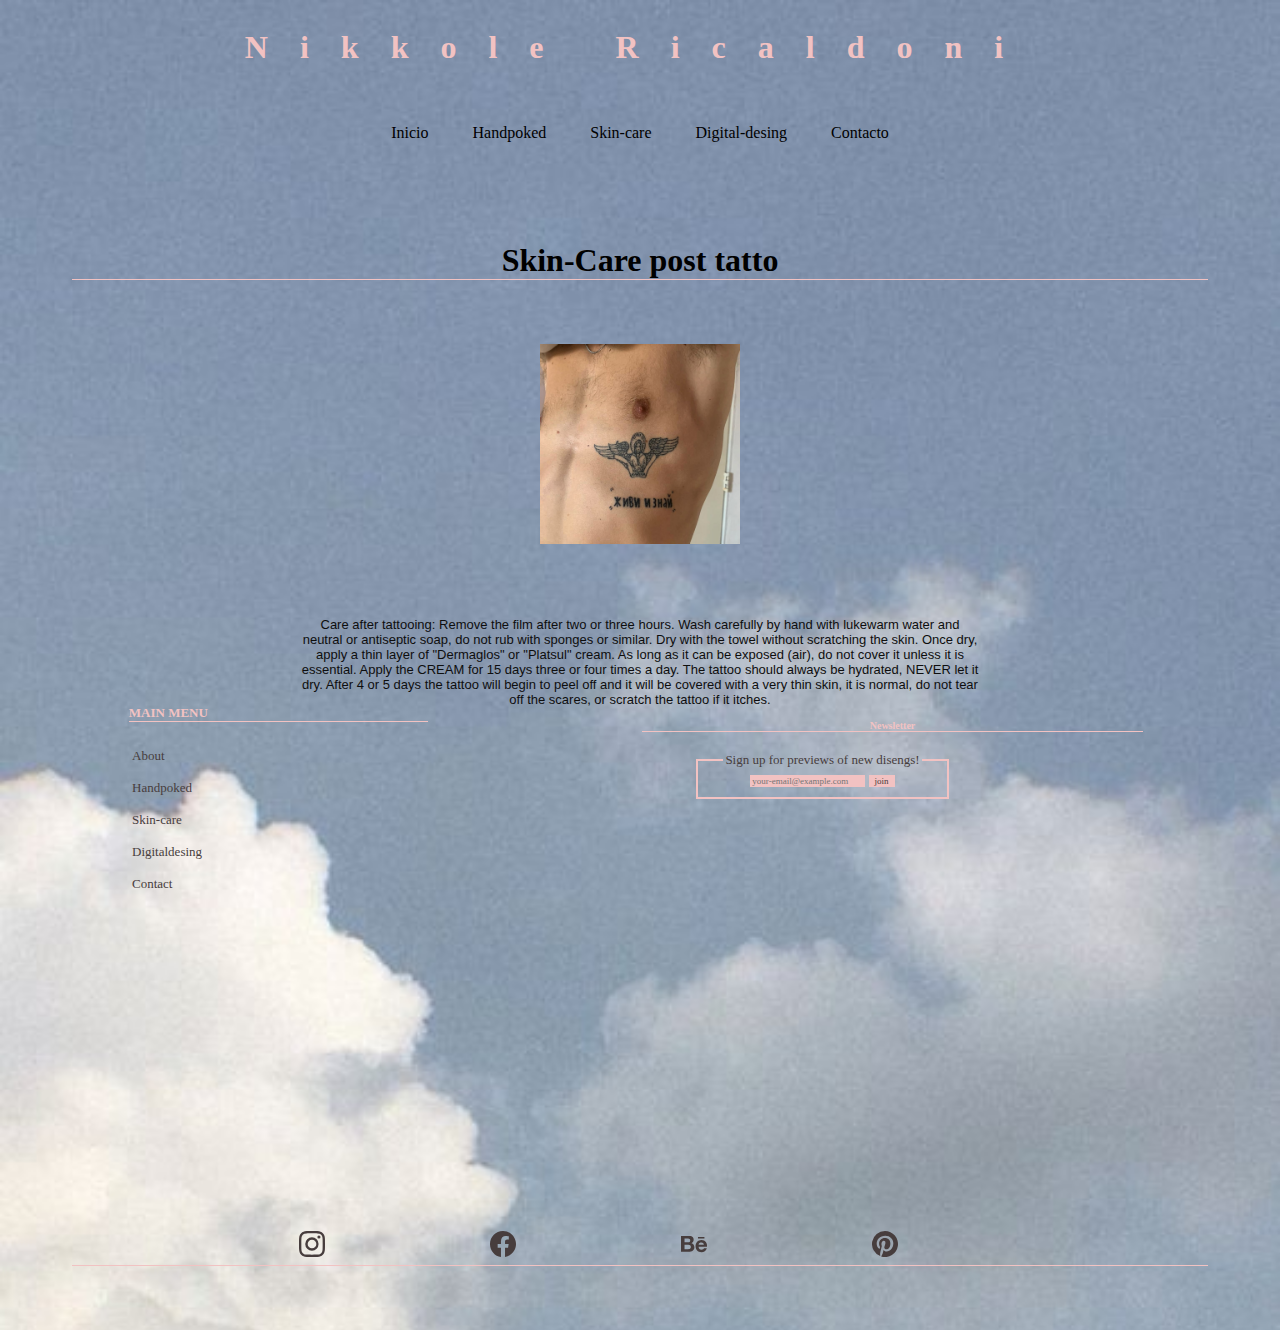
<file: pages/skincare.html>
<!DOCTYPE html>
<html lang="es">
<head>
    <meta charset="UTF-8">
    <meta http-equiv="X-UA-Compatible" content="IE=edge">
    <meta name="viewport" content="width=device-width, initial-scale=1.0">
    <title>Skin care</title>
    <meta name="description" content="Tatuadora argentina.care tatto. Buenos aires tatto">
    <meta name="keywords" content="tatto,buenosairestattoo,handpoked,blackandwhitetatto">
    <link rel="stylesheet" href="../sass/styles.scss">
    <link rel="stylesheet" href="../css/style.css">
    <link rel="shortcut icon" href="../imagenes/favicon.ico" type="image/x-icon">
<link href="https://fonts.googleapis.com/css2?family=Germania+One&display=swap" rel="stylesheet">
</head>
<body class="grilla-skincare">

      <header>
    
  <nav>
    <div class="nav">
      <h1 class="titulo">Nikkole Ricaldoni</h1>
  <ul class="menu">
  <li><a href="../index.html">Inicio</a></li>
  <li><a href="./handpoked.html">Handpoked</a></li>
  <li><a href="./skincare.html">Skin-care </a></li>
  <li><a href="./digitaldesing.html">Digital-desing</a></li>
  <li><a href="./contacto.html">Contacto</a></li>
  </ul>
  </nav>
  </div>
  </header>
  
  <main>
    
<h2 class="about">Skin-Care post tatto</h2> 


<section class="about">
<div class="caras">
   <img src="../imagenes/tatto skin care.jpg" alt="caras" width="200" > 
 </div>
 <article>
    <p class="nicole"> Care after tattooing:
        Remove the film after two or three hours.
        Wash carefully by hand with lukewarm water and neutral or antiseptic soap, do not rub with sponges or similar.
        Dry with the towel without scratching the skin.
        Once dry, apply a thin layer of "Dermaglos" or "Platsul" cream.
        As long as it can be exposed (air), do not cover it unless it is essential.
        Apply the CREAM for 15 days three or four times a day.
        The tattoo should always be hydrated, NEVER let it dry.
        After 4 or 5 days the tattoo will begin to peel off and it will be covered with a very thin skin, it is normal, do not tear off the scares, or scratch the tattoo if it itches.
          </p>

          </article>


          <aside>

            <div>
            
                <section class="newsletter">
                  <h2 class="newslettertitulo">Newsletter</h2>
                  <form action="formulario">
                    <fieldset class="email">  
                      <legend>Sign up for previews of new disengs!</legend>
                    <label for="Email"></label> 
                    <input type="email" placeholder="your-email@example.com">
                    <input class="join" type="submit" value="join">
                    </fieldset>
                  </form>
                 
                </section>
               
                
                <div>
                <h2 class="footertitulo">MAIN MENU</h2>
                </div>
                  <nav>
                <ul class="menufooter"> 
                
                  
                
                <li><a href="../index.html">About</a></li><br>
                <li><a href="../pages/handponked.html">Handpoked</a></li><br>
                <li><a href="./skincare.html">Skin-care</a></li><br>
                <li><a href="../pages/digitaldesing.html">Digitaldesing</a></li><br>
                <li><a href="../pages/contacto.html">Contact</a></li><br>
                </ul>
                </nav>
                
            
              </div>
        
        
            </aside>
        
        
                <footer>
                
                  <section id="redesfooter">
                  
                  
                  
                  
                    <div class="instagram" >
                  
                  <a href ="https://www.instagram.com/nikolejazmin.ttt/" target="_blank">
                    <svg xmlns="http://www.w3.org/2000/svg" width="26" height="26" fill="currentColor" class="bi bi-instagram" viewBox="0 0 16 16">
                      <path d="M8 0C5.829 0 5.556.01 4.703.048 3.85.088 3.269.222 2.76.42a3.917 3.917 0 0 0-1.417.923A3.927 3.927 0 0 0 .42 2.76C.222 3.268.087 3.85.048 4.7.01 5.555 0 5.827 0 8.001c0 2.172.01 2.444.048 3.297.04.852.174 1.433.372 1.942.205.526.478.972.923 1.417.444.445.89.719 1.416.923.51.198 1.09.333 1.942.372C5.555 15.99 5.827 16 8 16s2.444-.01 3.298-.048c.851-.04 1.434-.174 1.943-.372a3.916 3.916 0 0 0 1.416-.923c.445-.445.718-.891.923-1.417.197-.509.332-1.09.372-1.942C15.99 10.445 16 10.173 16 8s-.01-2.445-.048-3.299c-.04-.851-.175-1.433-.372-1.941a3.926 3.926 0 0 0-.923-1.417A3.911 3.911 0 0 0 13.24.42c-.51-.198-1.092-.333-1.943-.372C10.443.01 10.172 0 7.998 0h.003zm-.717 1.442h.718c2.136 0 2.389.007 3.232.046.78.035 1.204.166 1.486.275.373.145.64.319.92.599.28.28.453.546.598.92.11.281.24.705.275 1.485.039.843.047 1.096.047 3.231s-.008 2.389-.047 3.232c-.035.78-.166 1.203-.275 1.485a2.47 2.47 0 0 1-.599.919c-.28.28-.546.453-.92.598-.28.11-.704.24-1.485.276-.843.038-1.096.047-3.232.047s-2.39-.009-3.233-.047c-.78-.036-1.203-.166-1.485-.276a2.478 2.478 0 0 1-.92-.598 2.48 2.48 0 0 1-.6-.92c-.109-.281-.24-.705-.275-1.485-.038-.843-.046-1.096-.046-3.233 0-2.136.008-2.388.046-3.231.036-.78.166-1.204.276-1.486.145-.373.319-.64.599-.92.28-.28.546-.453.92-.598.282-.11.705-.24 1.485-.276.738-.034 1.024-.044 2.515-.045v.002zm4.988 1.328a.96.96 0 1 0 0 1.92.96.96 0 0 0 0-1.92zm-4.27 1.122a4.109 4.109 0 1 0 0 8.217 4.109 4.109 0 0 0 0-8.217zm0 1.441a2.667 2.667 0 1 1 0 5.334 2.667 2.667 0 0 1 0-5.334z"/>
                    </svg>
                  </div>
                  <div class="facebook">
              
              <a href ="https://www.facebook.com/nicole.jazmin.547" target="_blank">
                <svg xmlns="http://www.w3.org/2000/svg" width="26" height="26" fill="currentColor" class="bi bi-facebook" viewBox="0 0 16 16">
                  <path d="M16 8.049c0-4.446-3.582-8.05-8-8.05C3.58 0-.002 3.603-.002 8.05c0 4.017 2.926 7.347 6.75 7.951v-5.625h-2.03V8.05H6.75V6.275c0-2.017 1.195-3.131 3.022-3.131.876 0 1.791.157 1.791.157v1.98h-1.009c-.993 0-1.303.621-1.303 1.258v1.51h2.218l-.354 2.326H9.25V16c3.824-.604 6.75-3.934 6.75-7.951z"/>
                </svg>
                </div>
                  
                  <div class="behance">
                  <a href="https://www.behance.net/nikolejazmin" target="_blank">
                    <svg xmlns="http://www.w3.org/2000/svg" width="26" height="26" fill="currentColor" class="bi bi-behance" viewBox="0 0 16 16">
                      <path d="M4.654 3c.461 0 .887.035 1.278.14.39.07.711.216.996.391.286.176.497.426.641.747.14.32.216.711.216 1.137 0 .496-.106.922-.356 1.242-.215.32-.566.606-.997.817.606.176 1.067.496 1.348.922.281.426.461.957.461 1.563 0 .496-.105.922-.285 1.278a2.317 2.317 0 0 1-.782.887c-.32.215-.711.39-1.137.496a5.329 5.329 0 0 1-1.278.176L0 12.803V3h4.654zm-.285 3.978c.39 0 .71-.105.957-.285.246-.18.355-.497.355-.887 0-.216-.035-.426-.105-.567a.981.981 0 0 0-.32-.355 1.84 1.84 0 0 0-.461-.176c-.176-.035-.356-.035-.567-.035H2.17v2.31c0-.005 2.2-.005 2.2-.005zm.105 4.193c.215 0 .426-.035.606-.07.176-.035.356-.106.496-.216s.25-.215.356-.39c.07-.176.14-.391.14-.641 0-.496-.14-.852-.426-1.102-.285-.215-.676-.32-1.137-.32H2.17v2.734h2.305v.005zm6.858-.035c.286.285.711.426 1.278.426.39 0 .746-.106 1.032-.286.285-.215.46-.426.53-.64h1.74c-.286.851-.712 1.457-1.278 1.848-.566.355-1.243.566-2.06.566a4.135 4.135 0 0 1-1.527-.285 2.827 2.827 0 0 1-1.137-.782 2.851 2.851 0 0 1-.712-1.172c-.175-.461-.25-.957-.25-1.528 0-.531.07-1.032.25-1.493.18-.46.426-.852.747-1.207.32-.32.711-.606 1.137-.782a4.018 4.018 0 0 1 1.493-.285c.606 0 1.137.105 1.598.355.46.25.817.532 1.102.958.285.39.496.851.641 1.348.07.496.105.996.07 1.563h-5.15c0 .58.21 1.11.496 1.396zm2.24-3.732c-.25-.25-.642-.391-1.103-.391-.32 0-.566.07-.781.176-.215.105-.356.25-.496.39a.957.957 0 0 0-.25.497c-.036.175-.07.32-.07.46h3.196c-.07-.526-.25-.882-.497-1.132zm-3.127-3.728h3.978v.957h-3.978v-.957z"/>
                    </svg>
                  </div>
                  
                  <div class="pinterest">
                    
                    <a href="https://ar.pinterest.com/nikitttapokes/" target="_blank">
                      <svg xmlns="http://www.w3.org/2000/svg" width="26" height="26" fill="currentColor" class="bi bi-pinterest" viewBox="0 0 16 16">
                        <path d="M8 0a8 8 0 0 0-2.915 15.452c-.07-.633-.134-1.606.027-2.297.146-.625.938-3.977.938-3.977s-.239-.479-.239-1.187c0-1.113.645-1.943 1.448-1.943.682 0 1.012.512 1.012 1.127 0 .686-.437 1.712-.663 2.663-.188.796.4 1.446 1.185 1.446 1.422 0 2.515-1.5 2.515-3.664 0-1.915-1.377-3.254-3.342-3.254-2.276 0-3.612 1.707-3.612 3.471 0 .688.265 1.425.595 1.826a.24.24 0 0 1 .056.23c-.061.252-.196.796-.222.907-.035.146-.116.177-.268.107-1-.465-1.624-1.926-1.624-3.1 0-2.523 1.834-4.84 5.286-4.84 2.775 0 4.932 1.977 4.932 4.62 0 2.757-1.739 4.976-4.151 4.976-.811 0-1.573-.421-1.834-.919l-.498 1.902c-.181.695-.669 1.566-.995 2.097A8 8 0 1 0 8 0z"/>
                      </svg>
                  </div>
                  
                  </section>
                  
                </footer>
            </body>
            
            </html>
</file>
<file: css/style.css>
/* header */

.titulo{                                                                                                                                              
display: flex;
justify-content: center;
    word-spacing: 1%;
    letter-spacing: 1em;
    text-align: center;
font-family: ITC Benguiat,serif;
    color: #F2C2C2;
    }
  
  header{
  display: grid;
 align-items: center;
 text-align: center;
     font-family: Georgia, 'Times New Roman', Times, serif;
      }
      .menu{
display: inline-block;
        justify-content: center;
        align-items: center;
        right: 122em;
           list-style: none;
           padding: 0;
          
           width: 90%;
           max-width: 100%;
                              }
  
  
      .menu li a {
      
          text-decoration: none; 
          color: black;
          padding: 20px;
          display: block;
      }
    .menu li {
          display: inline-block;
          text-align: center;
  }
  
  .menu li a:hover{
   color: #F2C2C2;
       }


  
/* main index */



  main{
    text-align: center;
   margin: 0em;
  }
  
  
  .about{
  justify-content: flex-end;
  font-size: xx-large;
  margin: 2em;
  border-bottom: 1px solid #F2C2C2;
  text-align: center;
  }
  
  .nicole{
  margin-right: 20%;
    margin-left: 20%;
    font-size:  small;
    font-family: Harmonia Sans,sans-serif;
    text-align: center;
  background-color: none;
  color: #0E0E0E;
  margin-top: 5em;
  
  }
  
  .comparasion{
  

  border-top: 0%;
  margin: 2em;
  padding-bottom: 4em;
  }
  


/*aside*/



.newsletter{
  align-items: center;
    color: #F2C2C2;
  justify-content: center;
  margin-bottom: -8em;
    margin-left: 50em;
  margin-right: 5em;
    font-size: small;
  size-adjust: 10em;
  font-family: Georgia, 'Times New Roman', Times, serif;
  
  }

  .newslettertitulo{
  
    border-bottom-style: solid;
  border-color: #F2C2C2 1px;
  border-width: 1px;
  font-size: x-small;
  margin-bottom: 2em;
  
  }

.formulario{
    align-content: center;
    margin-top: 10%;
  border: #F2C2C2;
   font-family: Georgia, 'Times New Roman', Times, serif;
    
  }
  .footertitulo{
    border-bottom-style: solid;
    border-color: #F2C2C2;
    border-width: 1px;
      font-size: small;
      margin-right: 60em;
      margin-bottom: 2em;
      color: #F2C2C2;
    margin-left: 5%;
      text-align: left;
    font-family: Georgia, 'Times New Roman', Times, serif;
    
    }


    .menufooter{
      text-align: left;
      font-family: Georgia, 'Times New Roman', Times, serif;
      
      }
      .menufooter li{
        list-style: none;
      }
        
      .menufooter li a{
       list-style: none;
        text-decoration: none; 
        color:rgb(71, 61, 61);
        padding: 20px;
      }
      
      
      .menufooter li a:hover{
        color: #F2C2C2;
            }
       

  

/*footer*/

footer{
  margin-top: 10em;
}

  #redesfooter{
    margin-top: 10%;
    display: flex;
   justify-content: center;
  justify-content: space-between;
  margin-left: 20%;
  margin-right: 20%;
  align-items: center;
  }
  
  .instagram a:hover {
    color: #F2C2C2;
   }
   .facebook a:hover{
     color: #528EE4;
   }
   .behance a:hover{
     color: #8BCAD9;
   
   }
   .pinterest a:hover{
     color: red;
   }
   
  


  /*bodyindex*/




  
  
  option{
    background-color: #F2C2C2;
  }
  select{
    background-color: #F2C2C2;
  }
  
  textarea{
    margin-top: 1em;
  height: 50px;
    background-color:#DCB5B8;
  }
  fieldset.email{
  border: 2px solid#F2C2C2;
   margin-left: 20%;
    margin-right: 20%;
  position: relative;
  right: 110px;
  border-bottom: 2px solid#F2C2C2;
  align-self: center;
  }
  fieldset.datos{
    border: 2px solid#F2C2C2;
    margin-left: 20%;
     margin-right: 20%;
   position: relative;
   border-bottom: 2px solid#F2C2C2;
  align-self: center;
  }
  
  
  
  legend{
    color: rgb(71, 61, 61);
  }
  
  input{
   font-family: Georgia, 'Times New Roman', Times, serif;
   color: #F2C2C2;
  background-color: #DCB5B8;
  
  }
 
  select{
   font-family: Georgia, 'Times New Roman', Times, serif;
   background-color: #F2C2C2;
  }

  .imagen{

  line-height: 100px;
  justify-content: center;
  margin: 0%;
  
  }
  
  .imagen img{
  width: 170px;
  height: 181px;
  margin-bottom: 0%;
  box-shadow: 0px 10px 15px;
  animation-name: imagenes;
  animation-duration: 10s;
  animation-delay: 0s;
  
  }
  
  .galeria{
  
  align-items: center;
  margin: 0%;
  padding: 0%;
    justify-items: center;
    grid-template-columns: repeat(3,1fr);
  display: grid;
  align-content: center;
  margin-bottom: 0%;
  border-bottom: 1px solid #F2C2C2;
  margin-bottom: 6em;
  } 
  .digitaldesingtitulo{ 
    font-weight: lighter;
    font-family: Georgia, 'Times New Roman', Times, serif;

    margin: 115px;
    border-bottom: 1px solid#F2C2C2;
    text-align: center;
  }
  .casa{
    height: 10em;
  margin-left: 20em;
  margin-top: 10em;
  }
  .fondo{
  background-color: #F2C2C2;
  }
  .imagen45{
  background-color: #F2C2C2;
  }
  
  .handpoked{
    font-weight: lighter;
    font-family: Georgia, 'Times New Roman', Times, serif;
   
    margin: 2em;
    border-bottom: 1px solid#F2C2C2;
  }
  .contenedor .galeria :hover{
  transform: scale(1.2);
  z-index: 1;
  
  
  }
  


  .aside{
    width: 100vw;
  }
  
 


  a{
    text-decoration: none;
  
    color:rgb(71, 61, 61);
  }
  
  body{
    background-image: url(../fondo/218d135c3dea9c48dbbd5bf3e5b0fd1b.jpg);
    background-size: contain;
  background-size: cover;
  }
  
  input{
    background-color: #F2C2C2;
  border: #F2C2C2;
  color: rgb(71, 61, 61);
  }
  .contacto{
    font-weight: lighter;
    font-family: Georgia, 'Times New Roman', Times, serif;
   
    margin: 2em;
    border-bottom: 1px solid #F2C2C2;
  text-align: justify;
  }
  
 
  
 .grilla-contacto{
display: grid;
  grid-template-columns: 100%;
grid-template-rows: 10% ;
  grid-template-areas: 
  "menu"
  "main"
  "formulario"
 
}


.grilla-contacto header{
  grid-area: menu;

  }
  
  .grilla-contacto main{
    grid-area: main;

  }


  .grilla-contacto footer{
    grid-area: formulario;
  }


  /*skin-care*/
.skincare{
  margin-right: 20%;
  margin-left: 20%;
  font-size: small;
  font-family: Harmonia Sans,sans-serif;
  text-align: center;
background-color: none;
color: #0E0E0E;
margin-top: 7em;
margin-bottom: 10em;
margin: 6em;
margin-bottom: 10em;
border-bottom: 1px solid #F2C2C2;
padding: 4em;

}

.menufooter{
 font-size: small;
}





/*digitalmedia*/

@media only screen and (max-width: 575px) {
  .grilla-digitaldesing{
    display: grid;
  grid-template-columns: 100%;
  }
  .titulo{
    font-size: smaller;
  }
  .menu{
    font-size: smaller;
  }
.imagen{
width: 1px;
margin-left: -10em;
padding: 2em;

}
.galeria{
  display: grid;
  grid-template-columns: 50% 50%;
}

.digitaldesingtitulo{
  margin-top: 2em;
}

.newsletter{
font-size: x-small;
margin-left: 20em;
margin-top: 0em;
margin-bottom: 10em;
text-align: center;
justify-content: center;
}
  .titulo{
    font-size: smaller;
  }
  .menu{
    font-size: smaller;
  }

  .menufooter{
margin-bottom: 0em;
font-size: smaller;


  }

  .footertitulo{
    margin-right: 0em;
    text-align: center;
  }
footer{
font-size: smaller;
}
}

/*mediahandpoked*/

@media only screen and (min-width: 200px) and (max-width: 576px){

.grilla-handpoked{    
  display: grid;
  grid-template-columns: 100%;

}

.galeria{
  display: grid;
  grid-template-columns: 25% 25%;
width: 600px;

}


}

@media only screen and (max-width: 575px) {
  .grilla-handpoked{
    display: grid;
  grid-template-columns: 100%;
  }
  .titulo{
    font-size: smaller;
  }

   
  
.imagen{
width: 1px;
margin-left: -10em;
padding: 1em;

}
.newsletter{
font-size: x-small;
margin-left: 20em;
margin-top: 0em;
margin-bottom: 10em;
text-align: center;
justify-content: center;
}
  .titulo{
    font-size: smaller;
  }
  .menu{
    font-size: smaller;
  }

  .menufooter{
margin-bottom: 0em;
font-size: smaller;


  }

  .footertitulo{
    margin-right: 0em;
    text-align: center;
  }
footer{
font-size: smaller;
}
}



/*indexmedias*/

@media only screen and (max-width: 575px) {
  .grilla-index{
    display: grid;
  grid-template-columns: 100%;

}
article {

text-align: center;
justify-content: center;
display: grid;
}


.nicole{
  font-size: x-small;

}
main{
  margin-bottom: 1em;
}

  .titulo{
    font-size: x-small;
    

  }
  .menu{
    font-size: x-small;
display: inline;
}

.footertitulo{
  font-size: x-small;
}
.newsletter{
  font-size: x-small;
}


}



@media only screen and (min-width: 576px) and (max-width: 768px){

  .grilla-index{
    display: grid;
    grid-template-columns: 100%;
  }

.titulo{
  font-size: small;
display: flex;
text-align: center;
}

.menu{
  font-size: small;
display: inline;

}
.newsletter{
display: block;
margin-left: 2em;
}
.menufooter{
  display: block;
  margin-top: 3em;
}
.footertitulo{
  margin-top: 14em;
}


}


/*skincaremedias*/


@media only screen and (max-width: 575px) {
  .grilla-skincare{
    display: grid;
  grid-template-columns: 100%;

}

.skincare{
  display: flex;
  font-size: xx-small;
  text-align: center;

}
.skincare main{
  margin-bottom: 1em;
  font-size: medium;
  

}

  .titulo{
    font-size: x-small;
    

  }
  .menu{
    font-size: x-small;
display: inline;
}

.footertitulo{
  font-size: x-small;
}
.newsletter{
  font-size: x-small;
}

.menufooter{
  font-size: x-small;
}

}

/*contacto-medias*/
@media only screen and (min-width: 200px) and (max-width: 574px){

  .grilla-contacto{
    display: grid;
    grid-template-columns: 100%;
    
  }

  
 
.grilla-contacto main {
margin-top: 4em;

font-size: xx-small;
}
  
.contacto{
  display: block;
  margin-left: 6em;

}




.formulario{

  margin-left: -0em;
font-size: xx-small;
display: grid;
width: fit-content;
grid-template-columns: 40%;
margin-top: 8em;
}
::placeholder{
  font-size: xx-small;
}
.file{
  font-size: xx-small;
}
  }

  input{
    font-size: xx-small;
  }

  .newslettertitulo{
   margin-left: -8em;
   text-align: center;
  }
</file>
